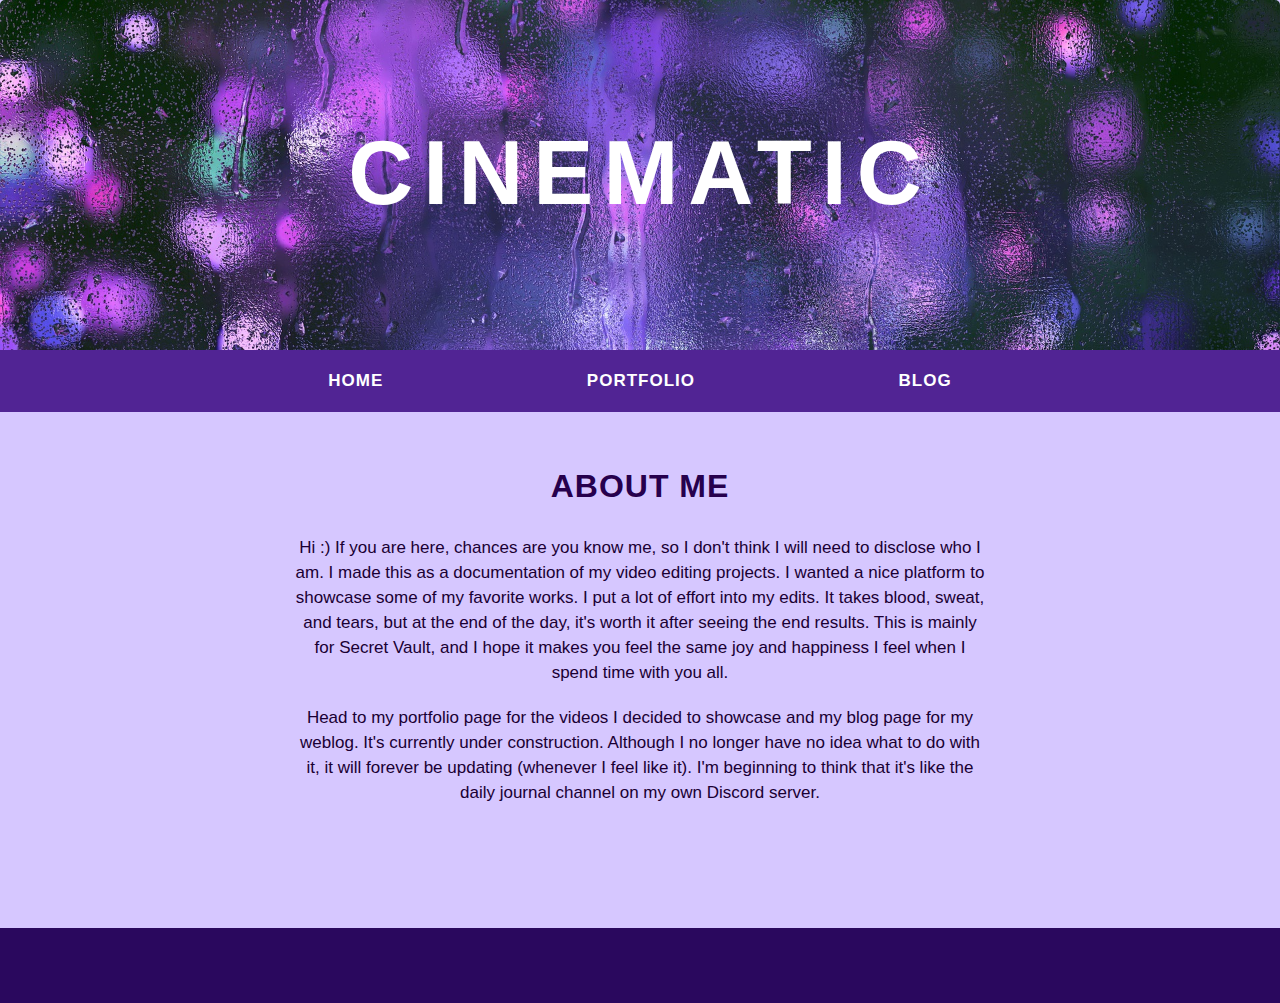
<file: index.html>
<!DOCTYPE html>
<html>
  <head>
    
    <title>CINEMATIC | HOME</title>
    <link href="favicon2.ico" rel="icon" type="image/x-icon" />
    <meta charset="utf-8" />
          <meta http-equiv="X-UA-Compatible" content="IE=edge" />
          <meta name="viewport" content="width=device-width, initial-scale=1" />

          <!-- link the webpage's stylesheet -->
          <link rel="stylesheet" href="style.css" />

          <!-- link the webpage's JavaScript file -->
          <script src="script.js" defer></script>

  </head>
  
  <body>

  <div id="page-container">
  <div id="content-wrap">
    
<div class="header">
  <div class="container">
    <img id=header-image src="assets/header/header.jpg">
    <div class="centered">
      <h1>CINEMATIC</h1>
    </div>
  </div>
</div> 
    
<nav>
  <ul>
    <li>
      <a href="index.html">HOME</a> 
    </li>
    <li>
      <a href="portfolio.html">PORTFOLIO</a>
    </li>
    <li>
      <a href="blog.html">BLOG</a>
    </li>
  </ul>
</nav>

    <main>

<h2>ABOUT ME</h2>
      
<p>
  Hi :) If you are here, chances are you know me, so I don't think I will need to disclose who I am. I made this as a documentation of my video editing projects. I wanted a nice platform to showcase some of my favorite works. I put a lot of effort into my edits. It takes blood, sweat, and tears, but at the end of the day, it's worth it after seeing the end results. This is mainly for Secret Vault, and I hope it makes you feel the same joy and happiness I feel when I spend time with you all.
</p>

<p id="hometextbottom">
Head to my portfolio page for the videos I decided to showcase and my blog page for my weblog. It's currently under construction. Although I no longer have no idea what to do with it, it will forever be updating (whenever I feel like it). I'm beginning to think that it's like the daily journal channel on my own Discord server.</p>



      
    </main>

</div>
   <footer id="footer"></footer>
 </div>

    
  </body>
</html>
</file>
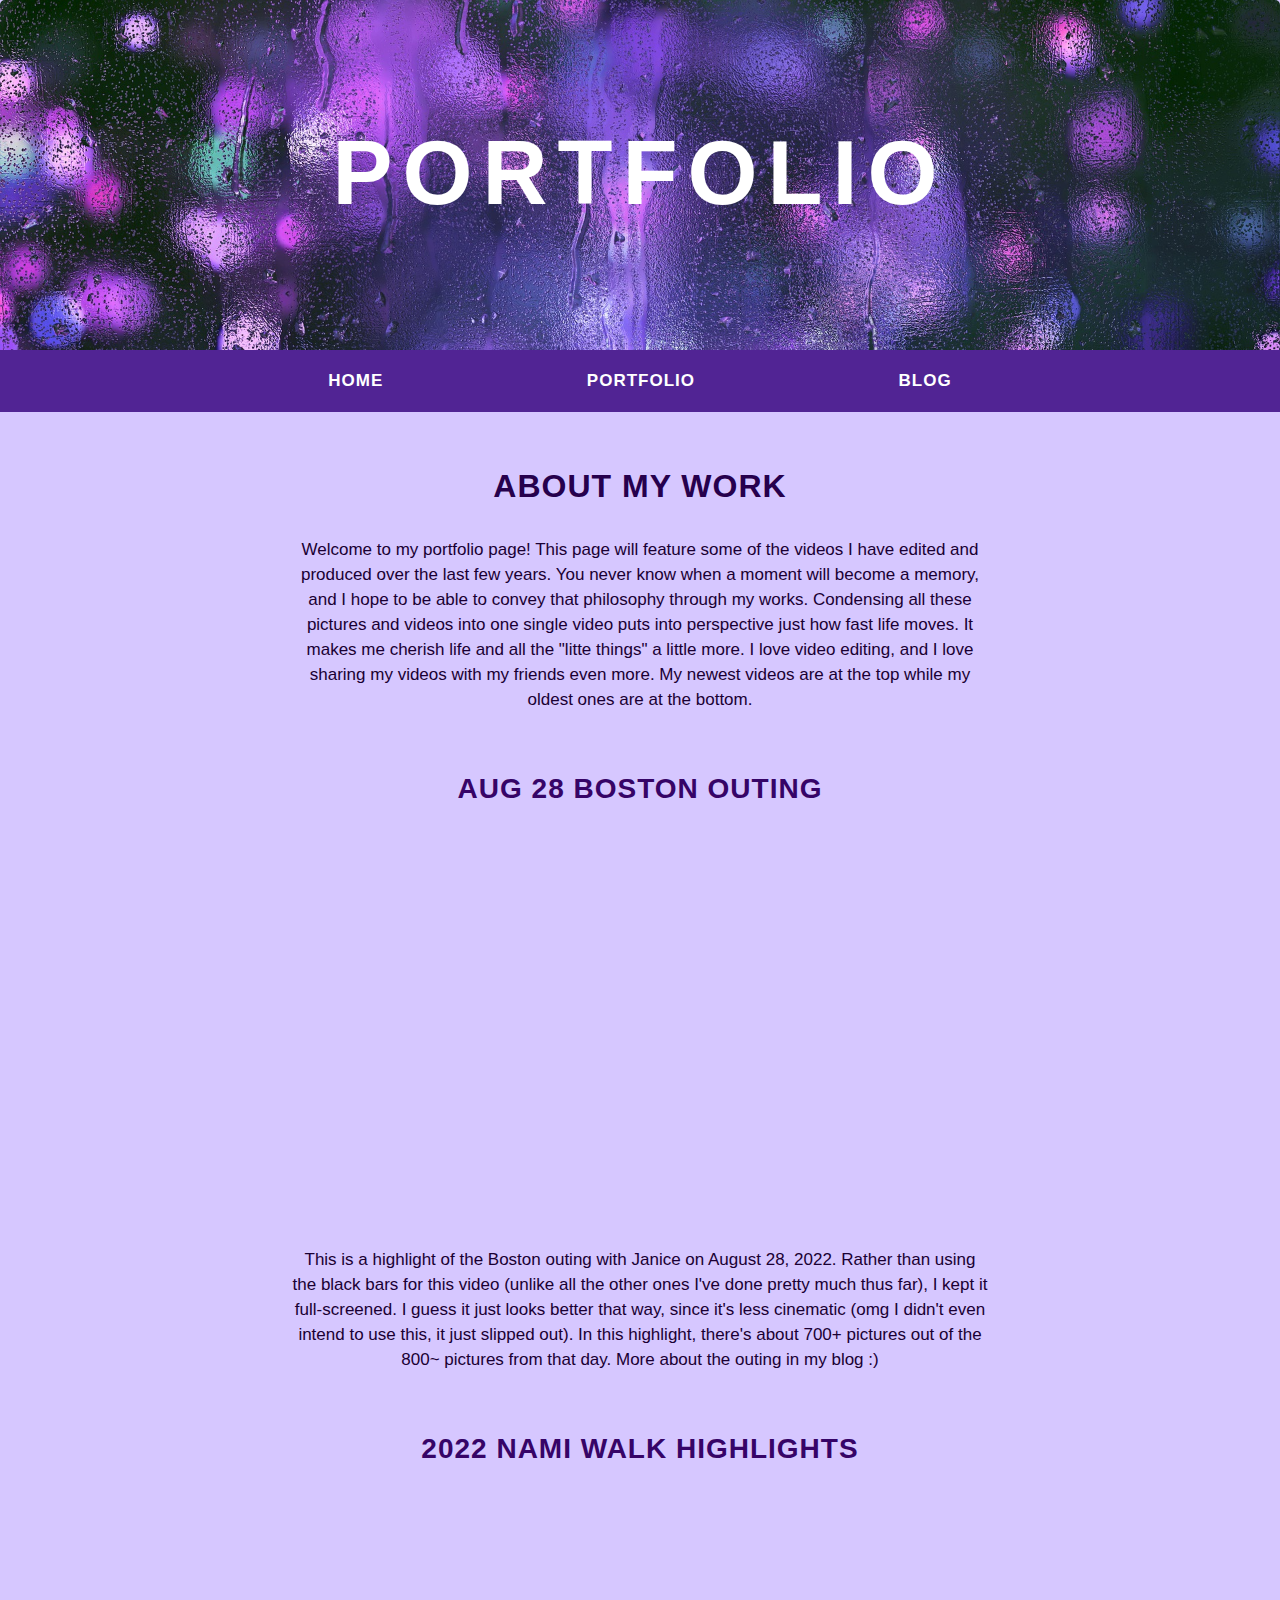
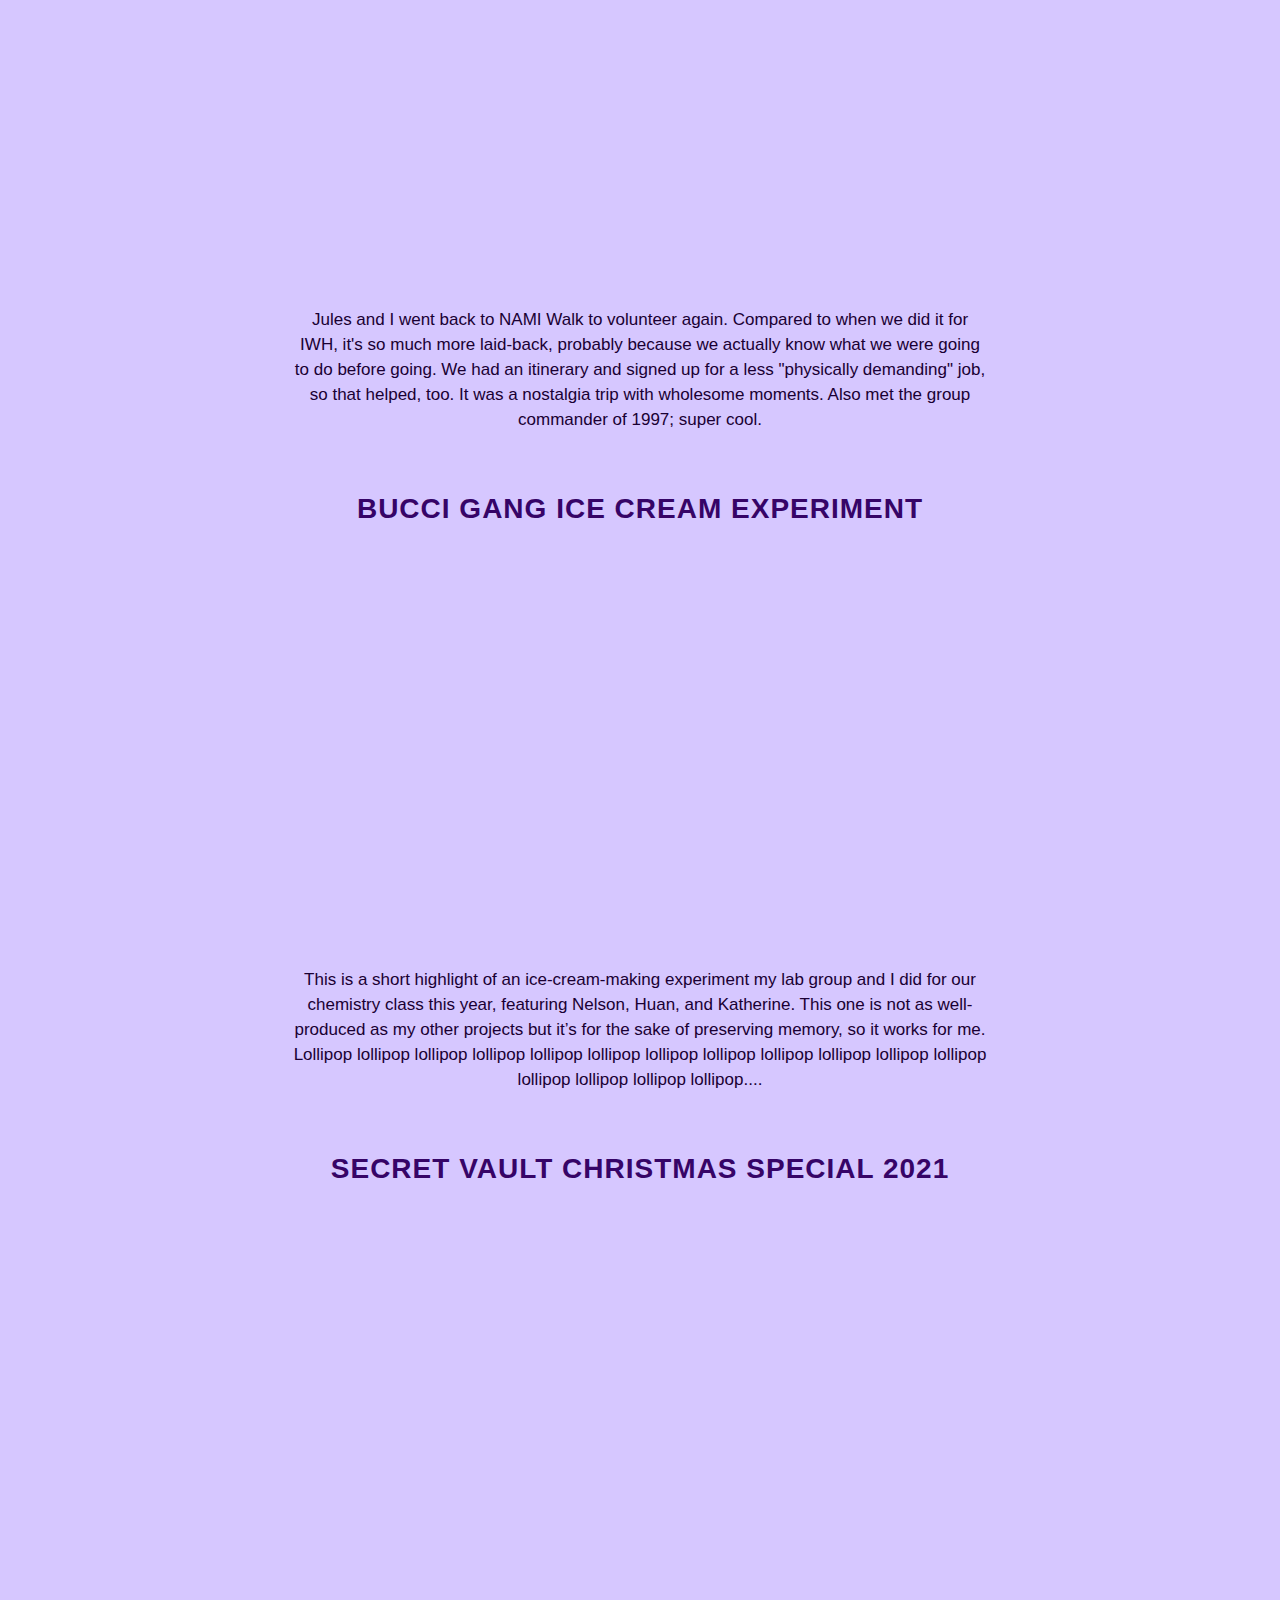
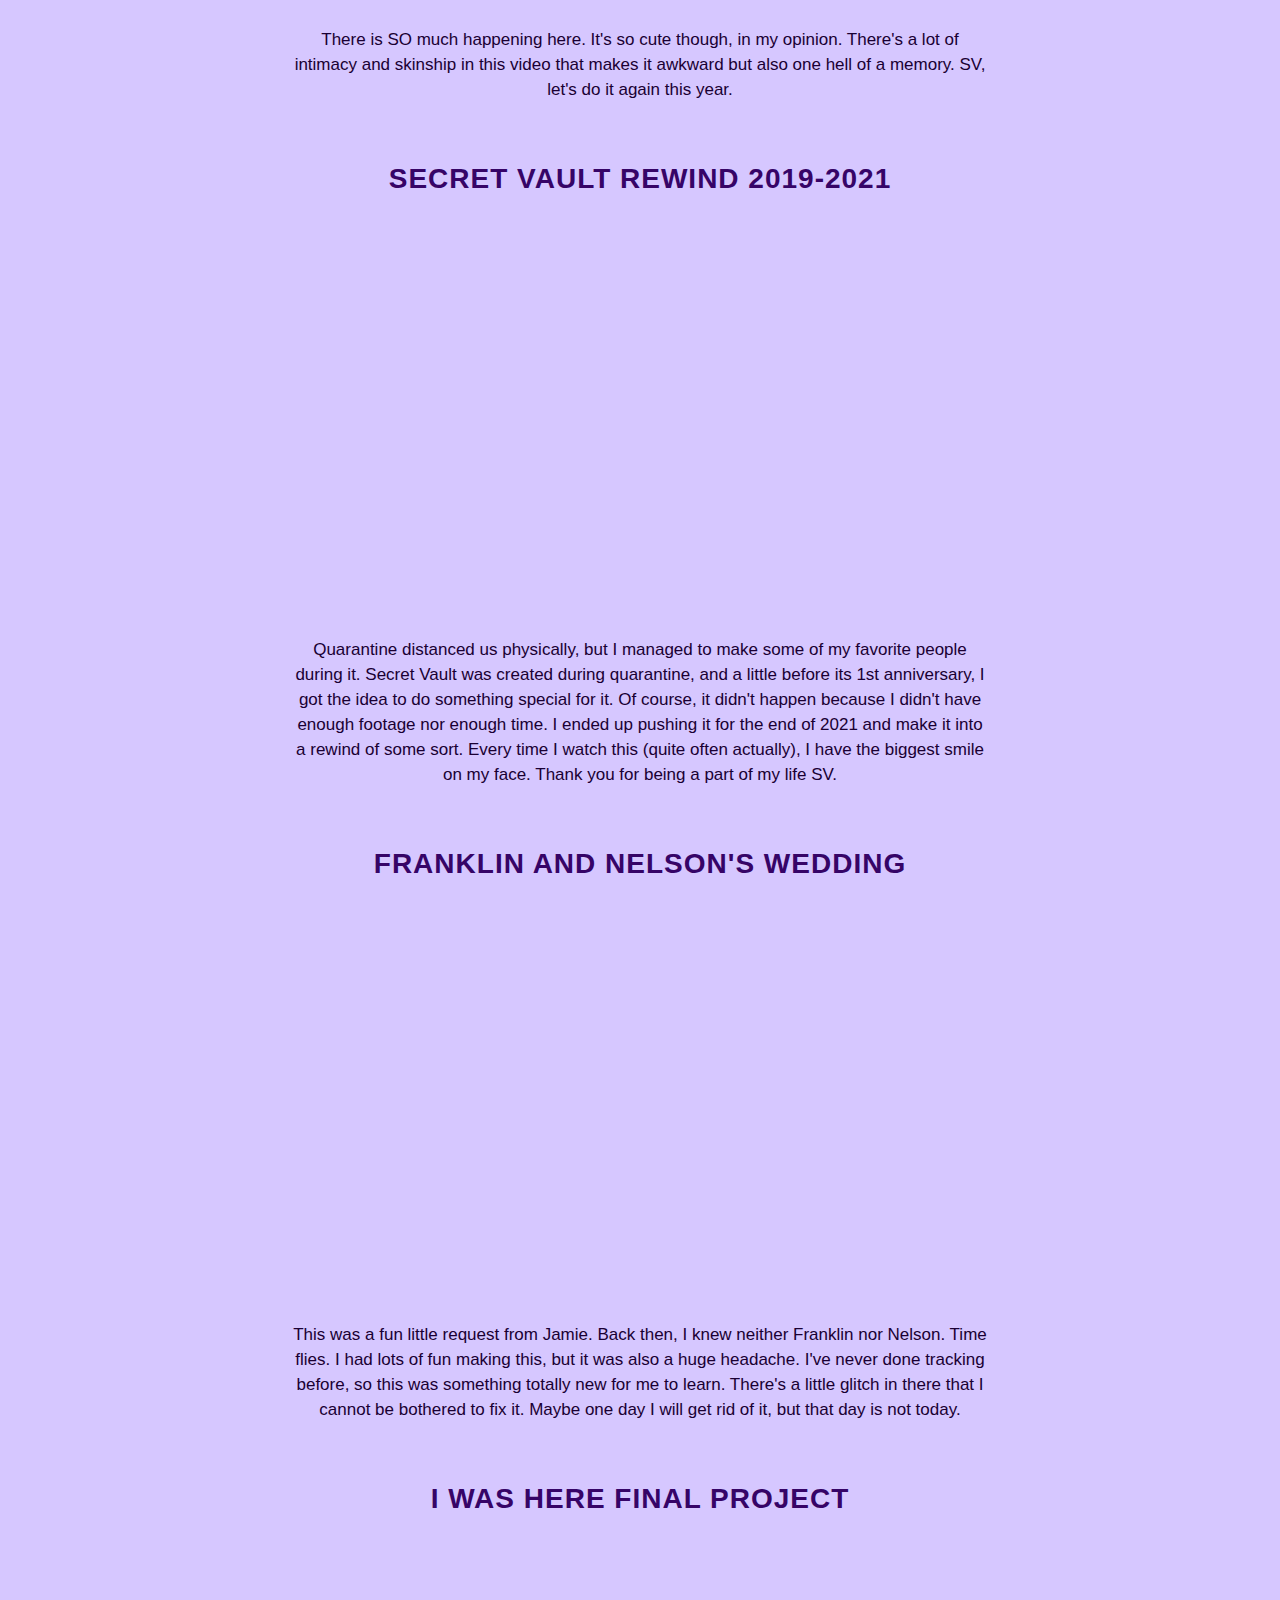
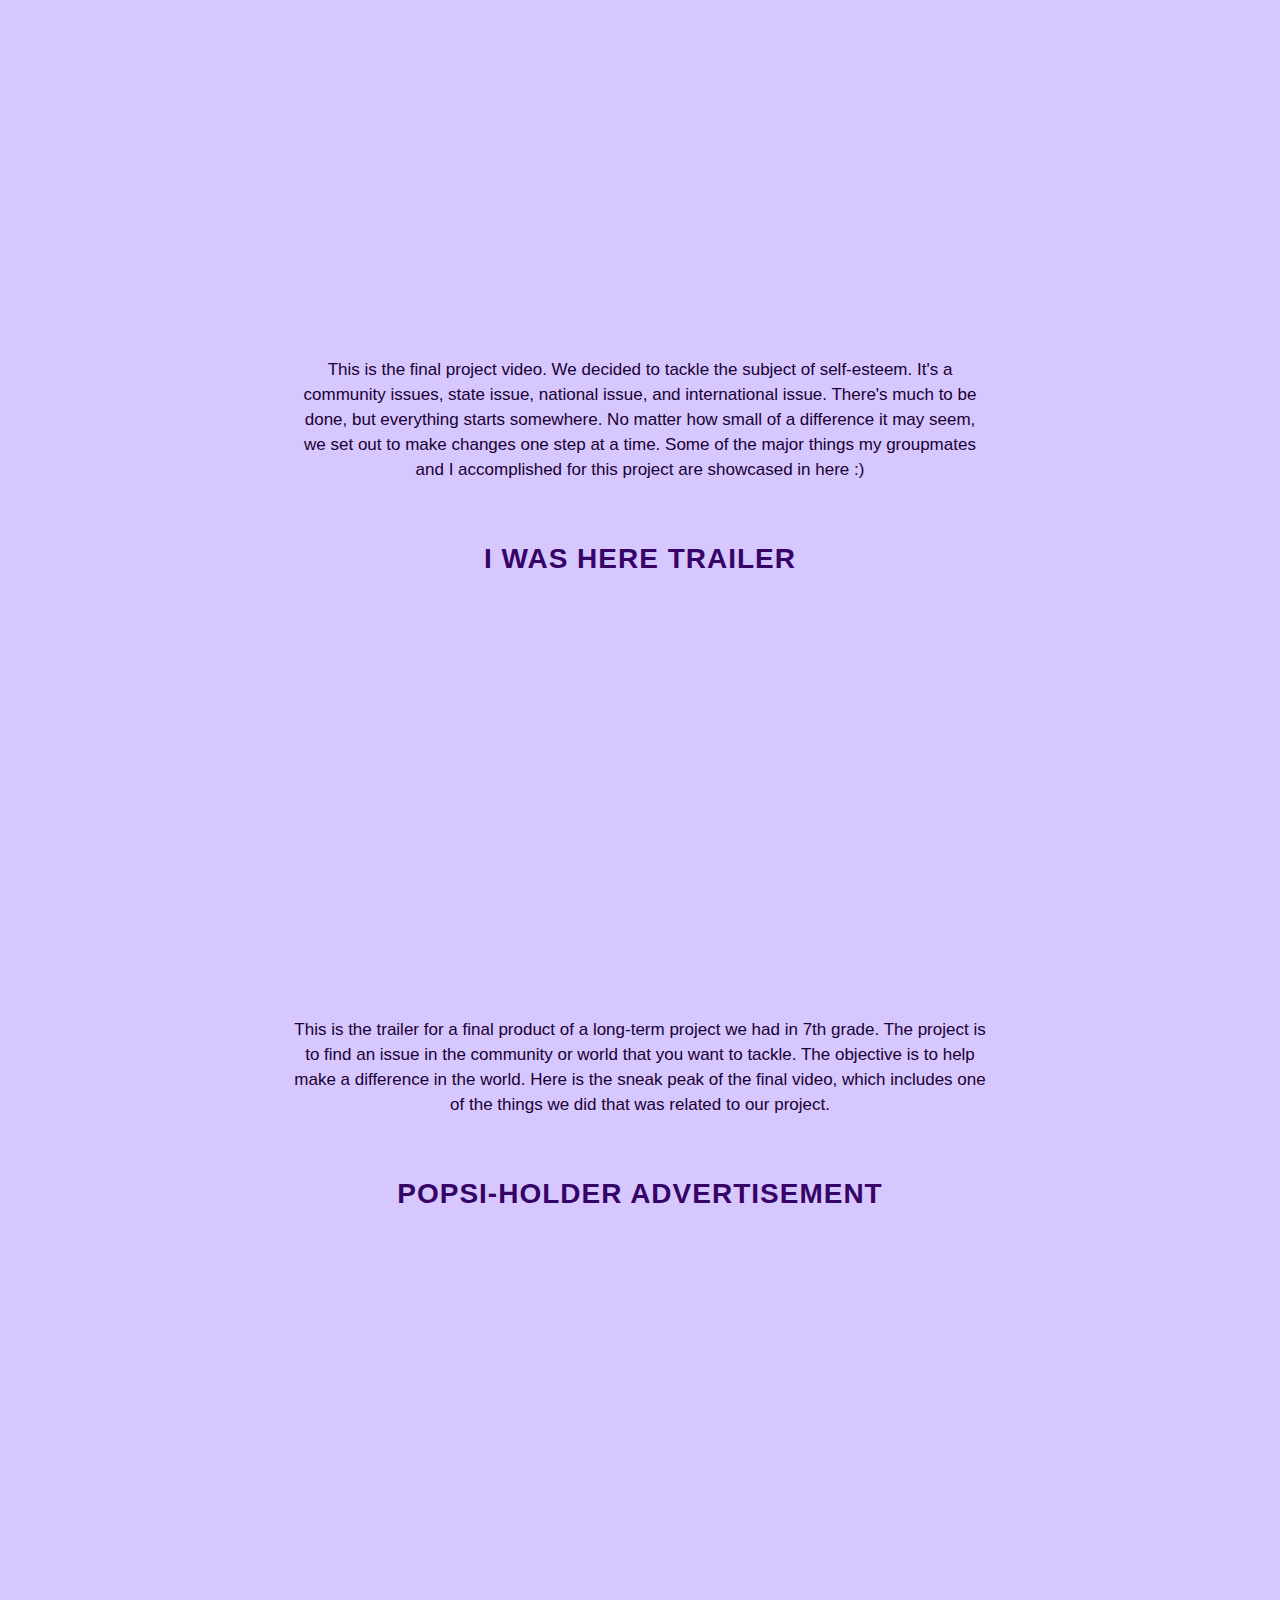
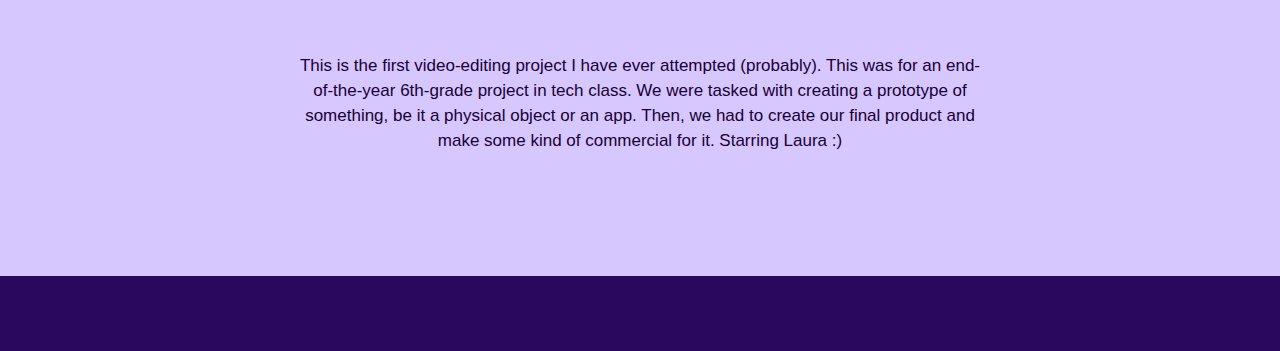
<file: portfolio.html>
<!DOCTYPE html>
<html>
  <head>
    
    <title>CINEMATIC | PORTFOLIO</title>
    <meta charset="utf-8" />
	  <meta http-equiv="X-UA-Compatible" content="IE=edge" />
	  <meta name="viewport" content="width=device-width, initial-scale=1" />

	  <!-- link the webpage's stylesheet -->
	  <link rel="stylesheet" href="/style.css" />

	  <!-- link the webpage's JavaScript file -->
	  <script src="/script.js" defer></script>

  </head>
  
  <body>

  <div id="page-container">
  <div id="content-wrap">
    
<div class="header">
  <div class="container">
    <img id=header-image src="assets/header/header.jpg">
    <div class="centered">
      <h1>PORTFOLIO</h1>
    </div>
  </div>
</div> 

<nav>
  <ul>
    <li>
      <a href="index.html">HOME</a> 
    </li>
    <li>
      <a href="portfolio.html">PORTFOLIO</a>
    </li>
    <li>
      <a href="blog.html">BLOG</a>
    </li>
  </ul>
</nav>

 <main>

<h2>ABOUT MY WORK</h2>
   
<p class="portext">
    Welcome to my portfolio page! This page will feature some of the videos I have edited and produced over the last few years. You never know when a moment will become a memory, and I hope to be able to convey that philosophy through my works. Condensing all these pictures and videos into one single video puts into perspective just how fast life moves. It makes me cherish life and all the "litte things" a little more. I love video editing, and I love sharing my videos with my friends even more. My newest videos are at the top while my oldest ones are at the bottom. </p>


<h3>AUG 28 BOSTON OUTING</h3>   

<iframe width="672" height="378" src="https://www.youtube.com/embed/Dq9E-_jT84E" title="YouTube video player" frameborder="0" allow="accelerometer; autoplay; clipboard-write; encrypted-media; gyroscope; picture-in-picture" allowfullscreen></iframe>

<p class="portext">
  This is a highlight of the Boston outing with Janice on August 28, 2022. Rather than using the black bars for this video (unlike all the other ones I've done pretty much thus far), I kept it full-screened. I guess it just looks better that way, since it's less cinematic (omg I didn't even intend to use this, it just slipped out). In this highlight, there's about 700+ pictures out of the 800~ pictures from that day. More about the outing in my blog :)</p>
  
   
<h3>2022 NAMI WALK HIGHLIGHTS</h3>
   
<iframe width="672" height="378" src="https://www.youtube.com/embed/unoRjSWdEY8" title="YouTube video player" frameborder="0" allow="accelerometer; autoplay; clipboard-write; encrypted-media; gyroscope; picture-in-picture" allowfullscreen></iframe>

<p class="portext">
  Jules and I went back to NAMI Walk to volunteer again. Compared to when we did it for IWH, it's so much more laid-back, probably because we actually know what we were going to do before going. We had an itinerary and signed up for a less "physically demanding" job, so that helped, too. It was a nostalgia trip with wholesome moments. Also met the group commander of 1997; super cool.</p>

   
<h3>BUCCI GANG ICE CREAM EXPERIMENT</h3>
   
<iframe width="672" height="378" src="https://www.youtube.com/embed/fVrHk9zHohM" title="YouTube video player" frameborder="0" allow="accelerometer; autoplay; clipboard-write; encrypted-media; gyroscope; picture-in-picture" allowfullscreen></iframe>

<p class="portext">
  This is a short highlight of an ice-cream-making experiment my lab group and I did for our chemistry class this year, featuring Nelson, Huan, and Katherine. This one is not as well-produced as my other projects but it’s for the sake of preserving memory, so it works for me. Lollipop lollipop lollipop lollipop lollipop lollipop lollipop lollipop lollipop lollipop lollipop lollipop lollipop lollipop lollipop lollipop....</p>

     
<h3>SECRET VAULT CHRISTMAS SPECIAL 2021</h3>  

<iframe width="672" height="378" src="https://www.youtube.com/embed/woIMrNNsioo" title="YouTube video player" frameborder="0" allow="accelerometer; autoplay; clipboard-write; encrypted-media; gyroscope; picture-in-picture" allowfullscreen></iframe> 

<p class="portext">There is SO much happening here. It's so cute though, in my opinion. There's a lot of intimacy and skinship in this video that makes it awkward but also one hell of a memory. SV, let's do it again this year.</p>
   
  
<h3>SECRET VAULT REWIND 2019-2021</h3>  

<iframe width="672" height="378" src="https://www.youtube.com/embed/kxE5N68T32c" title="YouTube video player" frameborder="0" allow="accelerometer; autoplay; clipboard-write; encrypted-media; gyroscope; picture-in-picture" allowfullscreen></iframe>   

<p class="portext">Quarantine distanced us physically, but I managed to make some of my favorite people during it. Secret Vault was created during quarantine, and a little before its 1st anniversary, I got the idea to do something special for it. Of course, it didn't happen because I didn't have enough footage nor enough time. I ended up pushing it for the end of 2021 and make it into a rewind of some sort. Every time I watch this (quite often actually), I have the biggest smile on my face. Thank you for being a part of my life SV.</p>

   
<h3>FRANKLIN AND NELSON'S WEDDING</h3>  

<iframe width="672" height="378" src="https://www.youtube.com/embed/O-U1WjsO2k4" title="YouTube video player" frameborder="0" allow="accelerometer; autoplay; clipboard-write; encrypted-media; gyroscope; picture-in-picture" allowfullscreen></iframe> 

<p class="portext">This was a fun little request from Jamie. Back then, I knew neither Franklin nor Nelson. Time flies. I had lots of fun making this, but it was also a huge headache. I've never done tracking before, so this was something totally new for me to learn. There's a little glitch in there that I cannot be bothered to fix it. Maybe one day I will get rid of it, but that day is not today.</p>

   
<h3>I WAS HERE FINAL PROJECT</h3>

<iframe width="672" height="378" src="https://www.youtube.com/embed/b_XjoiVGBfY" title="YouTube video player" frameborder="0" allow="accelerometer; autoplay; clipboard-write; encrypted-media; gyroscope; picture-in-picture" allowfullscreen></iframe>
   
<p class="portext">This is the final project video. We decided to tackle the subject of self-esteem. It's a community issues, state issue, national issue, and international issue. There's much to be done, but everything starts somewhere. No matter how small of a difference it may seem, we set out to make changes one step at a time. Some of the major things my groupmates and I accomplished for this project are showcased in here :)</p>

   
<h3>I WAS HERE TRAILER</h3>
   
<iframe width="672" height="378" src="https://www.youtube.com/embed/svIFeh0a4uw" title="YouTube video player" frameborder="0" allow="accelerometer; autoplay; clipboard-write; encrypted-media; gyroscope; picture-in-picture" allowfullscreen></iframe>

<p class="portext">
  This is the trailer for a final product of a long-term project we had in 7th grade. The project is to find an issue in the community or world that you want to tackle. The objective is to help make a difference in the world. Here is the sneak peak of the final video, which includes one of the things we did that was related to our project. </p>

   
<h3>POPSI-HOLDER ADVERTISEMENT</h3>
   
<iframe width="672" height="378" src="https://www.youtube.com/embed/NJNqcfBmewE" title="YouTube video player" frameborder="0" allow="accelerometer; autoplay; clipboard-write; encrypted-media; gyroscope; picture-in-picture" allowfullscreen></iframe>

<p id="portextbottom">
  This is the first video-editing project I have ever attempted (probably). This was for an end-of-the-year 6th-grade project in tech class. We were tasked with creating a prototype of something, be it a physical object or an app. Then, we had to create our final product and make some kind of commercial for it. Starring Laura :) </p>



<button onclick="topFunction()" id="topbutton" title="back to top">TOP</button>
   
   
</main>

</div>
   <footer id="footer"></footer>
 </div>

    
  </body>
</html>
</file>
<file: style.css>
/* STYLE SECTIONING TAGS */

#header-image {
background-position: center;
background-repeat: no-repeat;
position: relative;
background-size: cover;
width: 100%;
text-align: center;
margin-bottom: 0px;
object-fit: contain;
overflow: hidden;
}

/* Container holding the image and the text */
.container {
  position: relative;
  text-align: center;
  color: white;
}

/* Centered text */
.centered {
  position: absolute;
  top: 173px;
  left: 50%;
  transform: translate(-50%, -50%);
}

.header {
 overflow: hidden; 
  height: 350px;
  
}

*{
  margin: 0px;
  padding: 0px;
}

body {
 background-color: #d6c7ff; 
  font-family: "open sans", sans-serif;
}

header {
    text-align: center;
}

nav {
  text-align: left;
}

main {
  text-align: center;
  margin-top: 0;
  margin-bottom: 0;
}


html {
  scroll-behavior: smooth;
}


/* STYLE TEXT */

h1 {
  font-size: 90px;
  padding-top: 25px;
  padding-bottom: 25px;
  font-family: "open sans", sans-serif;
}
h1 {
  letter-spacing: 10px;
}
h1 {
  font-weight: 900;
}
h1 {
  color: #ffffff;
}
h1 {
  line-height: 300px;
}

h2 {
  font-size: 32px;
  margin-bottom: 20px;
  color: #26004d;
  font-weight: 700;
  letter-spacing: 1px;
}

h3 {
   color: #360467;
  margin-bottom: 1em;
  letter-spacing: 1px;
  font-size: 28px;
}

p {
  color: #1a0033;
}
p {
  font-size: 17px;
  font-weight: 0px;
  line-height: 25px;
  padding: 10px;
  margin-right: 22%;
  margin-left: 22%;
}


/* STYLE IMAGES */

img {
  border-radius: 5px;
}



/*STYLE CLASSES AND IDS*/

#mainhead {
  padding-top: 25px;
  padding-bottom: 0px;
}

#subhead {
  color: #ffffff;
  font-size: 24px;
  padding-bottom: 105px;
}

.homepic {
  margin-bottom: 2em;
  margin: 2em;
}

.portext {
  margin-top: 1.3em;
  margin-bottom: 3em;
}

.specialocc1 {
  margin-bottom: 0;
}

.specialocc2 {
  margin-top: 0.75em;
  margin-bottom: 3em;
}

.specialocc3 {
  margin-top: 1.3em;
  margin-bottom: 0;
}

.specialocc4 {
  margin-bottom: 3em;
}

.specialocc5 {
   margin-top: 0.75em;
    margin-bottom: 0;
}

.blogh3 {
  margin-bottom: 0.5em;
}

.blogpic {
  max-height:300px;
  margin-left: 13px;
  margin-right: 13px;
  margin-top: 1em;
  margin-bottom: 1em;
  border: 4px solid #9c75d7;
  border-radius: 5px
}

#portextbottom {
  margin-top: 1.3em;
  margin-bottom: 8em;
}

#hometextbottom {
  margin-bottom: 8em;
}

#blogtextbottom {
  margin-bottom: 8em;  
}

/* STYLE NAV BAR */

nav {
  text-align: center;
  margin-bottom: 3.5em;
}

ul {
  list-style-type: none;
  background-color: #512494;
  overflow: hidden;
  padding: 1.3em;
  vertical-align: middle;
  font-weight: 600;
  letter-spacing: 1px;
}

li {
  display: inline;
}

li a {
  text-decoration: none;
  font-size: 17px;
  padding: 5%;
  color: white;
  margin-right: 3%;
  margin-left: 3%;
}

li a:hover {
  background-color: #a87fe6;
}

p a:link {
  color: #512494;
}

p a:visited {
  color: #512494;
}

/* FOOTER */

#page-container {
  position: relative;
  min-height: 100vh;
}

#content-wrap {
  padding-bottom: 3.3rem;
}

#footer {
  position: absolute;
  bottom: 0;
  width: 100%;
  background-color: #2a085e;
  height: 4.7rem;
}

/* BUTTON */

#topbutton {
  display: none;
  position: fixed;
  bottom: 43px;
  right: 35px;
  z-index: 99; /* Make sure it does not overlap */
  border: none;
  outline: none;
  background-color: #512494;
  color: white;
  cursor: pointer;
  padding-left: 25px;
  padding-right: 25px;
  padding-top: 20px;
  padding-bottom: 20px;
  border-radius: 10px;
  font-size: 14px;
  font-family: "open sans", sans-serif;
  font-weight: 700;
  letter-spacing: 2px;
}

#topbutton:hover {
  background-color: #a87fe6;
}
</file>
